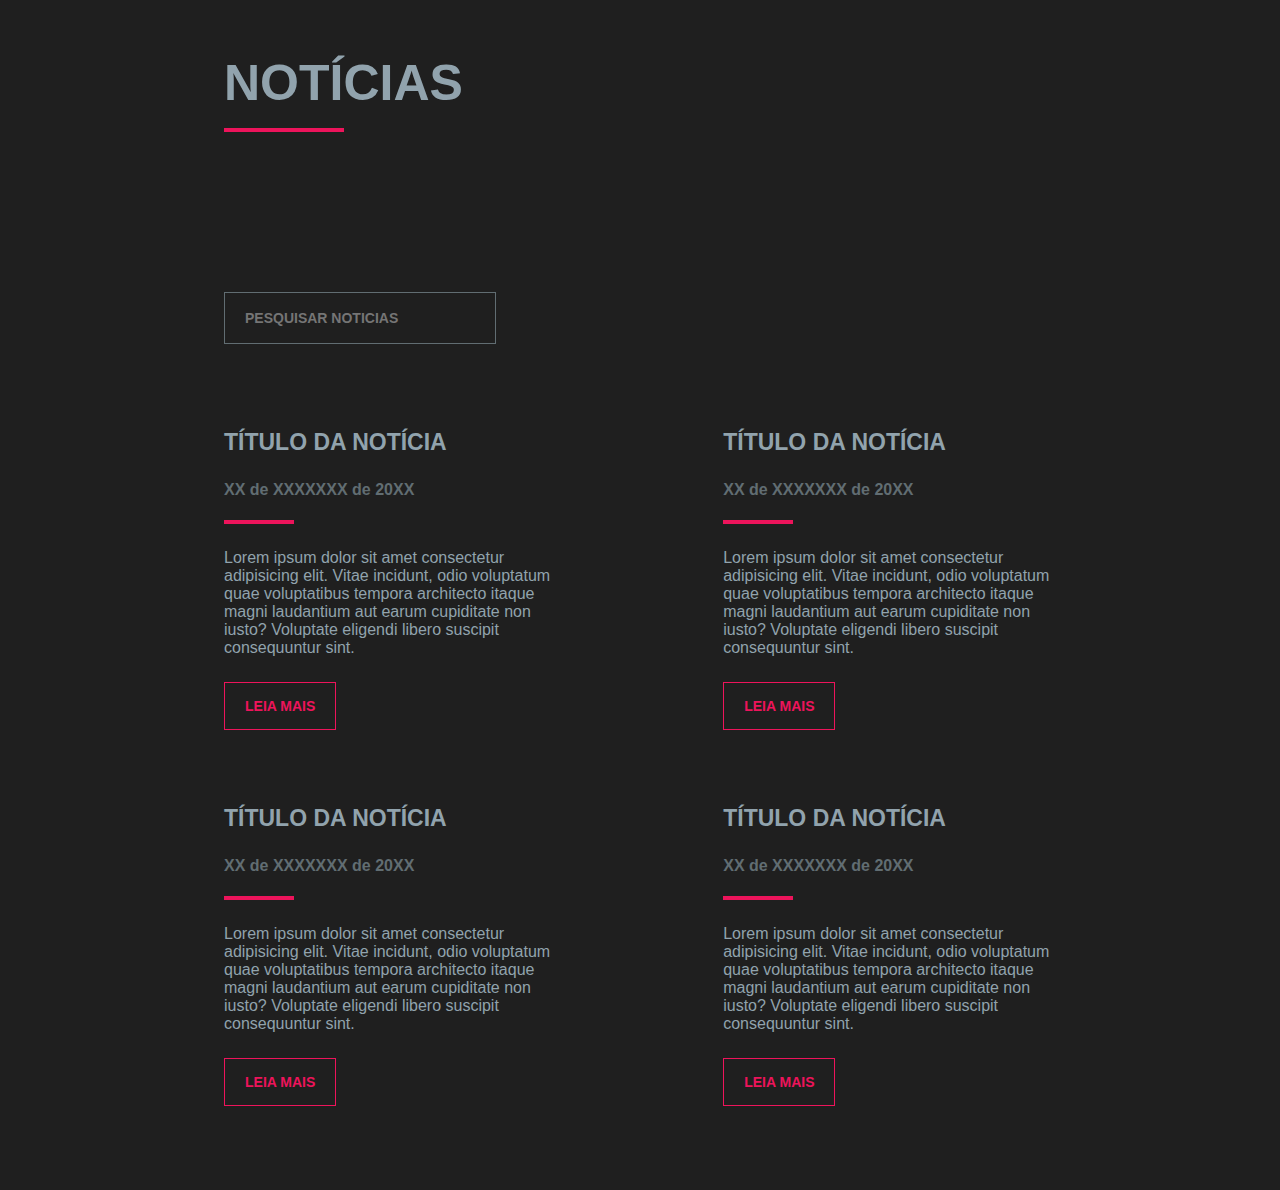
<file: 09-noticias-fiap-sass/index.html>
<!DOCTYPE html>
<html lang="pt-br">
<head>
    <meta charset="UTF-8">
    <meta name="viewport" content="width=device-width, initial-scale=1.0">
    <title>FIAP Noticias - SAAS</title>
    
    <link rel="stylesheet" href="css/style.css">
</head>
<body>
    
    <main>
        <h1>Notícias</h1>
        <form>
            <input type="text" placeholder="Pesquisar Noticias">
        </form>
        <section class="noticias">
            <article class="noticia">
                <h2>Título da Notícia</h2>
                <p class="data">XX de XXXXXXX de 20XX</p>
                <p class="conteudo">Lorem ipsum dolor sit amet consectetur adipisicing elit. Vitae incidunt, odio voluptatum quae voluptatibus tempora architecto itaque magni laudantium aut earum cupiditate non iusto? Voluptate eligendi libero suscipit consequuntur sint.</p>
                <a href="#" class="btn">Leia mais</a>
            </article>
            <article class="noticia">
                <h2>Título da Notícia</h2>
                <p class="data">XX de XXXXXXX de 20XX</p>
                <p class="conteudo">Lorem ipsum dolor sit amet consectetur adipisicing elit. Vitae incidunt, odio voluptatum quae voluptatibus tempora architecto itaque magni laudantium aut earum cupiditate non iusto? Voluptate eligendi libero suscipit consequuntur sint.</p>
                <a href="#" class="btn">Leia mais</a>
            </article>
            <article class="noticia">
                <h2>Título da Notícia</h2>
                <p class="data">XX de XXXXXXX de 20XX</p>
                <p class="conteudo">Lorem ipsum dolor sit amet consectetur adipisicing elit. Vitae incidunt, odio voluptatum quae voluptatibus tempora architecto itaque magni laudantium aut earum cupiditate non iusto? Voluptate eligendi libero suscipit consequuntur sint.</p>
                <a href="#" class="btn">Leia mais</a>
            </article>
            <article class="noticia">
                <h2>Título da Notícia</h2>
                <p class="data">XX de XXXXXXX de 20XX</p>
                <p class="conteudo">Lorem ipsum dolor sit amet consectetur adipisicing elit. Vitae incidunt, odio voluptatum quae voluptatibus tempora architecto itaque magni laudantium aut earum cupiditate non iusto? Voluptate eligendi libero suscipit consequuntur sint.</p>
                <a href="#" class="btn">Leia mais</a>
            </article>
        </section>
    </main>

</body>
</html>
</file>
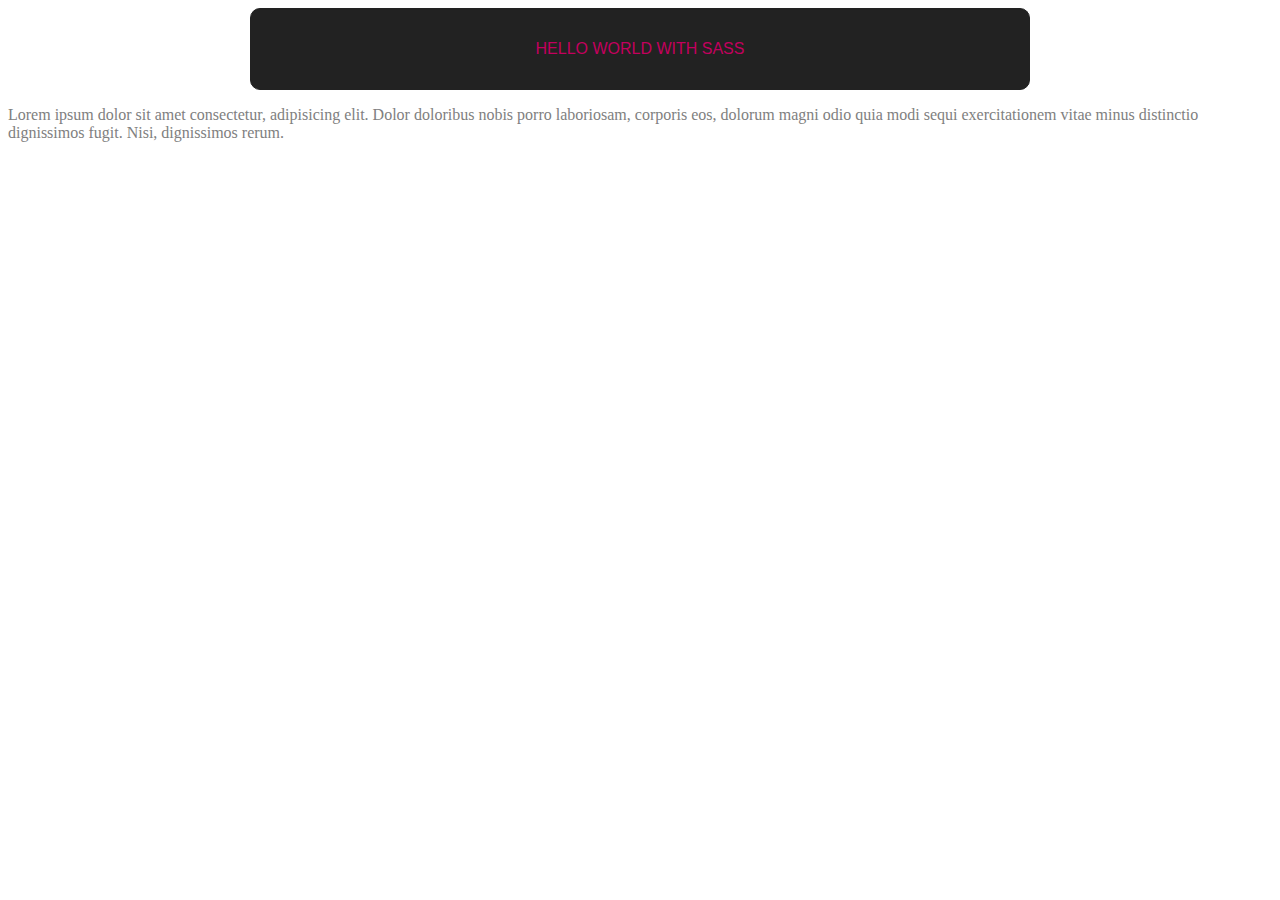
<file: 08-sass/01-primeiros-passos-sass/index.html>
<!DOCTYPE html>
<html lang="pt-br">

<head>
    <meta charset="UTF-8">
    <meta name="viewport" content="width=device-width, initial-scale=1.0">
    <title>Primeiros passos com SASS</title>

    <link rel="stylesheet" href="style.css">
</head>

<body>

    <div>
        <p>
            HELLO WORLD WITH SASS
        </p>
    </div>

    <p>
        Lorem ipsum dolor sit amet consectetur, adipisicing elit. Dolor doloribus nobis porro laboriosam, corporis eos, dolorum magni odio quia modi sequi exercitationem vitae minus distinctio dignissimos fugit. Nisi, dignissimos rerum.
    </p>

</body>

</html>
</file>
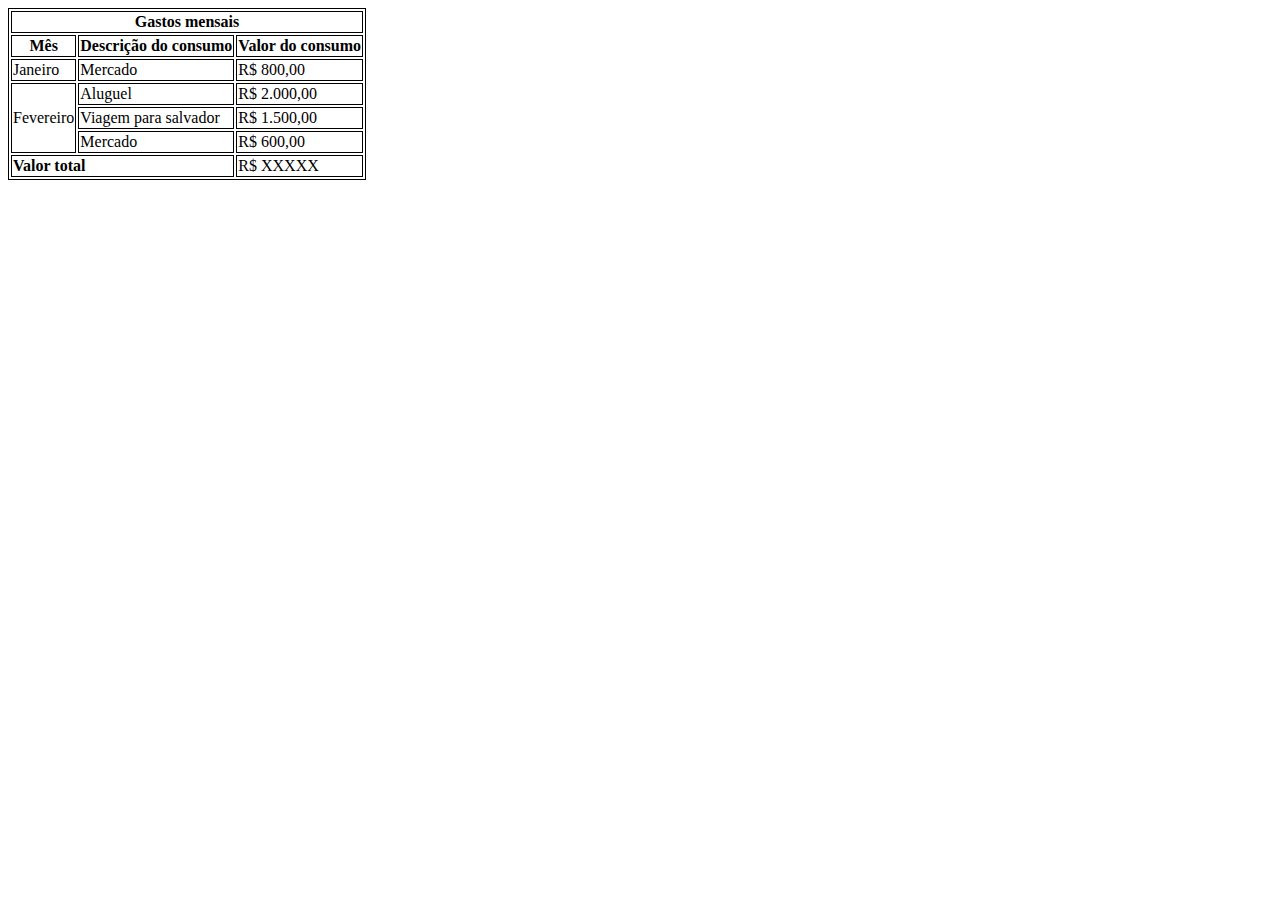
<file: 01-primeira-aula/02-tabelas.html>
<!DOCTYPE html>
<html lang="pt-br">

<head>
    <meta charset="UTF-8">
    <meta name="viewport" content="width=device-width, initial-scale=1.0">
    <title>Tabelas</title>

    <style>
        table, th, td {
            border: 1px solid black;
        }
    </style>
</head>

<body>
    <table>
        <thead>
            <tr>
                <th colspan="3">Gastos mensais</th>
            </tr>
            <tr>
                <th>Mês</th>
                <th>Descrição do consumo</th>
                <th>Valor do consumo</th>
            </tr>
        </thead>
        <tbody>
            <tr>
                <td>Janeiro</td>
                <td>Mercado</td>
                <td>R$ 800,00</td>
            </tr>
            <tr>
                <td rowspan="3">Fevereiro</td>
                <td>Aluguel</td>
                <td>R$ 2.000,00</td>
            </tr>
            <tr>
                <td>Viagem para salvador</td>
                <td>R$ 1.500,00</td>
            </tr>
            <tr>
                <td>Mercado</td>
                <td>R$ 600,00</td>
            </tr>
            <tr>
                <td colspan="2"><b>Valor total</b></td>
                <td>R$ XXXXX</td>
            </tr>
        </tbody>
    </table>
</body>

</html>
</file>
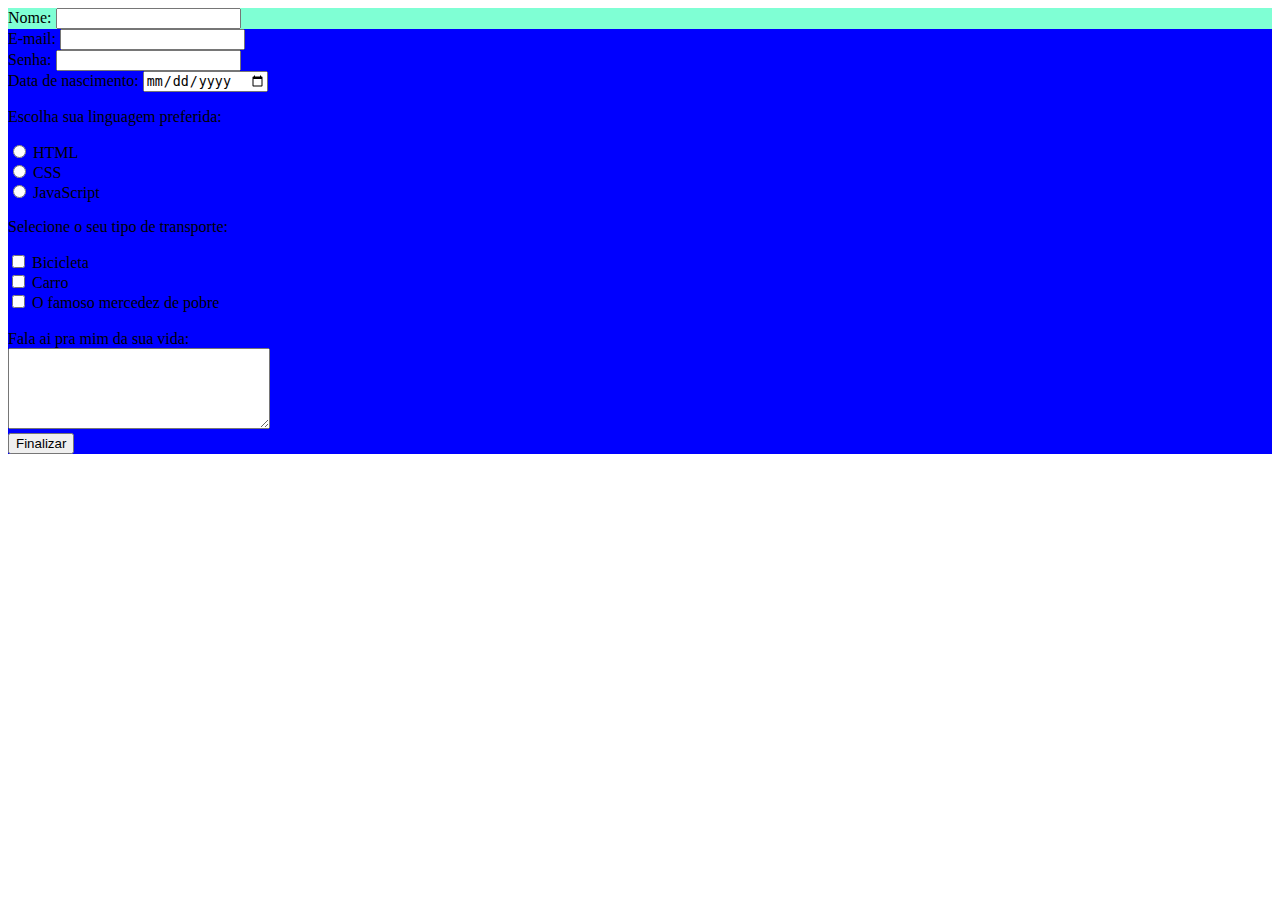
<file: 01-primeira-aula/03-forms.html>
<!DOCTYPE html>
<html lang="pt-br">

<head>
    <meta charset="UTF-8">
    <meta name="viewport" content="width=device-width, initial-scale=1.0">
    <title>Formulários</title>
    <link rel= "stylesheet" href="style.css">

    <!-- INTERNO -->
    <style>
        form {
            background-color: blue;
        }
    </style>

    <!-- EXTERNO -->
</head>

<body>
    <main>
        <form>
            <div style="background-color: aquamarine;">
                <label for="txtNome">Nome: </label>
                <input type="text" name="txtNome" id="txtNome">
            </div>
            <div>
                <label for="txtEmail">E-mail: </label>
                <input type="email" name="txtEmail" id="txtEmail">
            </div>
            <div>
                <label for="txtSenha">Senha: </label>
                <input type="password" name="txtSenha" id="txtSenha">
            </div>
            <div>
                <label for="dataNasc">Data de nascimento: </label>
                <input type="date" name="dataNasc" id="dataNasc">
            </div>

            <div>
                <p>Escolha sua linguagem preferida: </p>

                <input type="radio" name="favLinguagens" id="html" value="html">
                <label for="html">HTML</label><br>

                <input type="radio" name="favLinguagens" id="css" value="css">
                <label for="css">CSS</label><br>

                <input type="radio" name="favLinguagens" id="js" value="js">
                <label for="js">JavaScript</label>
            </div>

            <div>
                <p>Selecione o seu tipo de transporte:</p>

                <input type="checkbox" name="veiculo1" id="veiculo1">
                <label for="veiculo1">Bicicleta</label><br>

                <input type="checkbox" name="veiculo2" id="veiculo2">
                <label for="veiculo2">Carro</label><br>

                <input type="checkbox" name="veiculo3" id="veiculo3">
                <label for="veiculo3">O famoso mercedez de pobre</label>
            </div>
            <br>
            <div>
                <label for="txtArea">Fala ai pra mim da sua vida:</label><br>
                <textarea  name="txtArea" id="txtArea" cols="30" rows="5"></textarea>
            </div>
            <input type="submit" value="Finalizar">
        </form>
    </main>
</body>

</html>
</file>
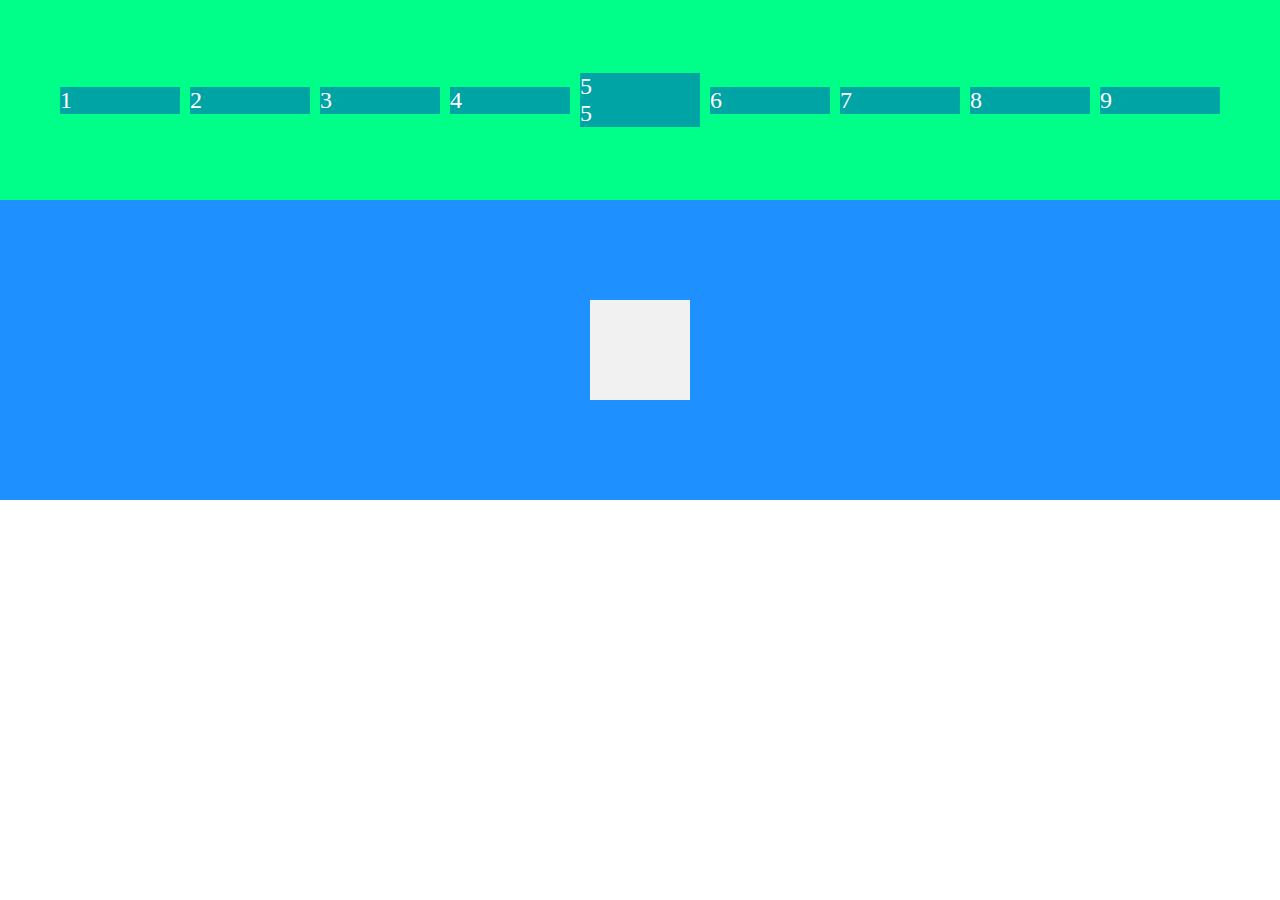
<file: 02-FlexBox/01-flex.html>
<!DOCTYPE html>
<html lang="pt-br">
  <head>
    <meta charset="UTF-8" />
    <meta name="viewport" content="width=device-width, initial-scale=1.0" />
    <title>Flexbox</title>

    <style>
        *{
            margin: 0;
            padding: 0;
        }

        .container {
            background-color: #0f8;

            display: flex;

            flex-direction: row;
            flex-wrap: wrap;

            /* flex-flow: row-reverse wrap; */

            justify-content: center;

            height: 200px;
            align-items: center;

            align-content: center;
        }

        .container div {
            width: 120px;
            /* height: 80px; */
            background-color: #00a4a4;
            color: white;
            font-size: 1.5rem;
            margin: 5px;
        }

        .flex-center {
            display: flex;
            height: 300px;
            background-color: dodgerblue;

            justify-content: center;
            align-items: center;
        }

        .flex-center div {
            background-color: #f1f1f1;
            width: 100px;
            height: 100px;
        }
    </style>

  </head>
  <body>

    <div class="container">
        <div>1</div>
        <div>2</div>
        <div>3</div>
        <div>4</div>
        <div>
            <p>5</p>
            <p>5</p>
        </div>
        <div>6</div>
        <div>7</div>
        <div>8</div>
        <div>9</div>
    </div>

    <div class="flex-center">
        <div></div>
    </div>

  </body>
</html>
</file>
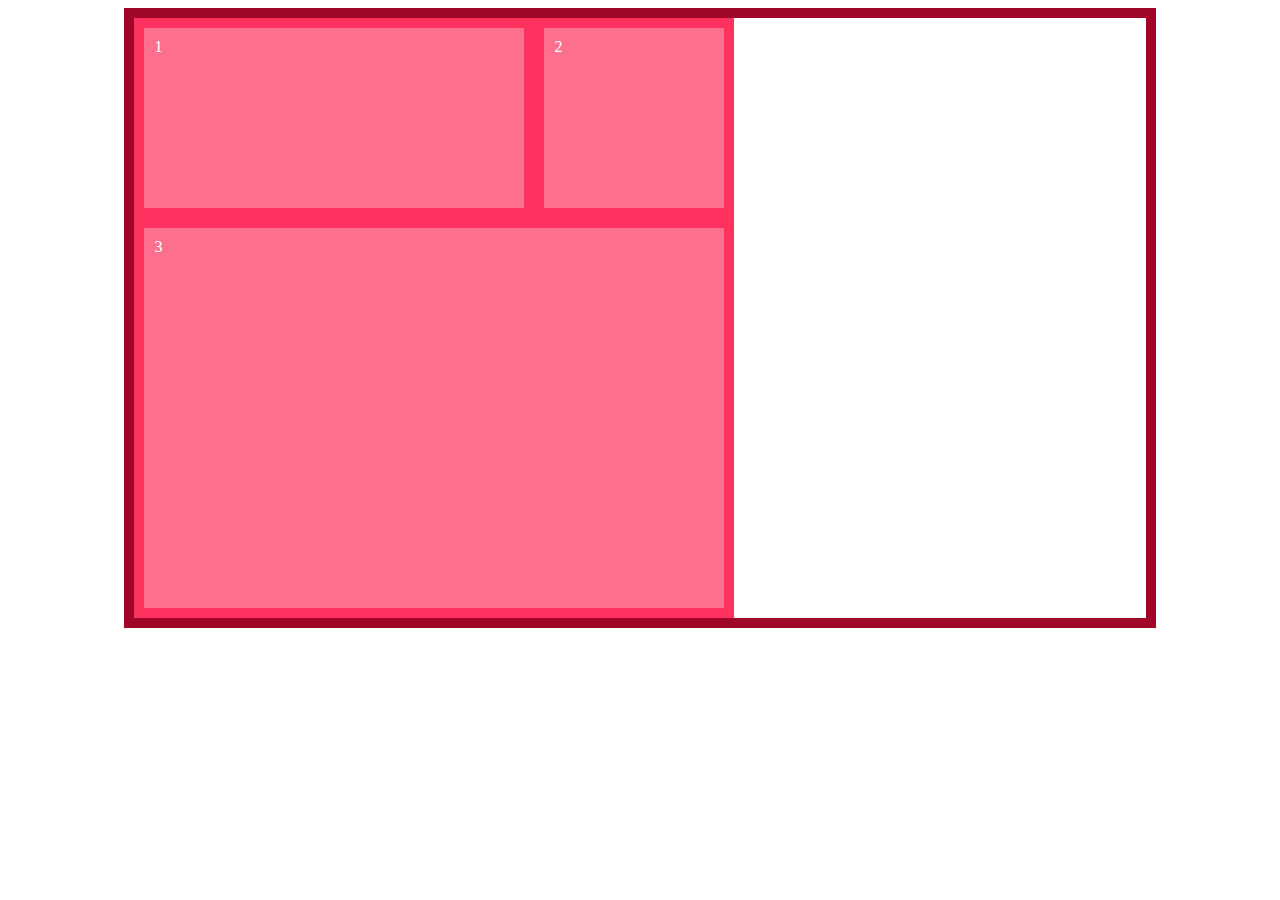
<file: 04-grid-layout/01-grid.html>
<!DOCTYPE html>
<html lang="pt-br">
  <head>
    <meta charset="UTF-8" />
    <meta name="viewport" content="width=device-width, initial-scale=1.0" />
    <title>CSS Grid Layout</title>

    <link rel="stylesheet" href="01-grid.css">

  </head>
  <body>

    <div class="container">
        <div class="item item-1">1</div>
        <div class="item item-2">2</div>
        <div class="item item-3">3</div>
    </div>

  </body>
</html>
</file>
<file: 09-noticias-fiap-sass/css/style.css>
* {
  padding: 0;
  margin: 0;
}

body {
  background-color: #1f1f1f;
  color: #91a3ad;
  font-family: "Segoe UI", Verdana, sans-serif;
}

main {
  width: 65%;
  height: auto;
  background: none;
  margin: 0 auto;
  padding: 6vh 0;
}
main h1 {
  font-size: 50px;
  text-transform: uppercase;
  margin-bottom: 180px;
  position: relative;
}
main h1::after {
  content: "";
  display: block;
  position: absolute;
  height: 4px;
  width: 120px;
  background-color: #ed145b;
  bottom: -20px;
}
main form {
  margin: 40px 0;
}
main form input {
  background: none;
  font-weight: normal;
  text-transform: none;
  border: 1px solid #616d72;
  width: 250px;
  height: 50px;
  padding-left: 20px;
  font-size: 14px;
  color: white;
}
main form input:focus {
  box-shadow: 0 0 0 0;
  outline: 0;
}
main form input::-moz-placeholder {
  font-weight: bold;
  text-transform: uppercase;
}
main form input::placeholder {
  font-weight: bold;
  text-transform: uppercase;
}
main section.noticias {
  display: flex;
  justify-content: space-between;
  flex-wrap: wrap;
}
main section.noticias article.noticia {
  width: 40%;
  height: auto;
  background: none;
  padding: 45px 0;
  min-width: 320px;
}
main section.noticias article.noticia h2 {
  font-size: 23px;
  text-transform: uppercase;
  margin: 0;
}
main section.noticias article.noticia p.data {
  color: #616d72;
  font-weight: bold;
  margin: 25px 0 50px 0;
  position: relative;
}
main section.noticias article.noticia p.data::after {
  content: "";
  display: block;
  position: absolute;
  width: 70px;
  height: 4px;
  background-color: #ed145b;
  bottom: -25px;
}
main section.noticias article.noticia p.conteudo {
  margin-bottom: 40px;
}
main section.noticias article.noticia a.btn {
  text-decoration: none;
  text-transform: uppercase;
  color: #ed145b;
  font-weight: bold;
  font-size: 14px;
  border: 1px solid #ed145b;
  padding: 15px 20px;
}
main section.noticias article.noticia a.btn-2 {
  text-decoration: none;
  text-transform: uppercase;
  color: #91a3ad;
  font-weight: bold;
  font-size: 10px;
  border: 1px solid #91a3ad;
  padding: 5px 20px;
}/*# sourceMappingURL=style.css.map */
</file>
<file: 08-sass/01-primeiros-passos-sass/style.css>
div {
  width: 60%;
  margin: 0 auto;
  text-align: center;
  border-radius: 10px;
  padding: 15px 10px;
  background: #222;
  font-family: Helvetica, sans-serif;
  border: 1px solid #222;
}
div p {
  color: #c3005e;
}
div:hover {
  background: transparent;
}
div:hover p {
  color: #222;
}

p {
  color: gray;
}/*# sourceMappingURL=style.css.map */
</file>
<file: 01-primeira-aula/style.css>
form {
    background-color: blueviolet;
}
</file>
<file: 04-grid-layout/01-grid.css>
.container {
    width: 80%;
    margin: 0 auto; 
    border: 10px solid #9f0627;

    display: grid;
    grid-template-rows: 100px 100px 100px 100px 100px 100px;
    grid-template-columns: 100px 100px 100px 100px 100px 100px;
}

.item {
    padding: 10px;
    background-color: #fe6f8e;
    color: white;
    border: 10px solid #ff315e;
}

.item-1 {
    /* grid-row-start: 1;
    grid-row-end: 3;
    grid-column-start: 1;
    grid-column-end: 5; */

    grid-row: 1 / 3;
    grid-column: 1 / 5;
}

.item-2 {
    grid-row: span 2;
    grid-column: span 2;
}

.item-3 {
    /* grid-area: row-start col-start row-end col-end */
    grid-area: 3 / 1 / -1 / -1;
}
</file>
